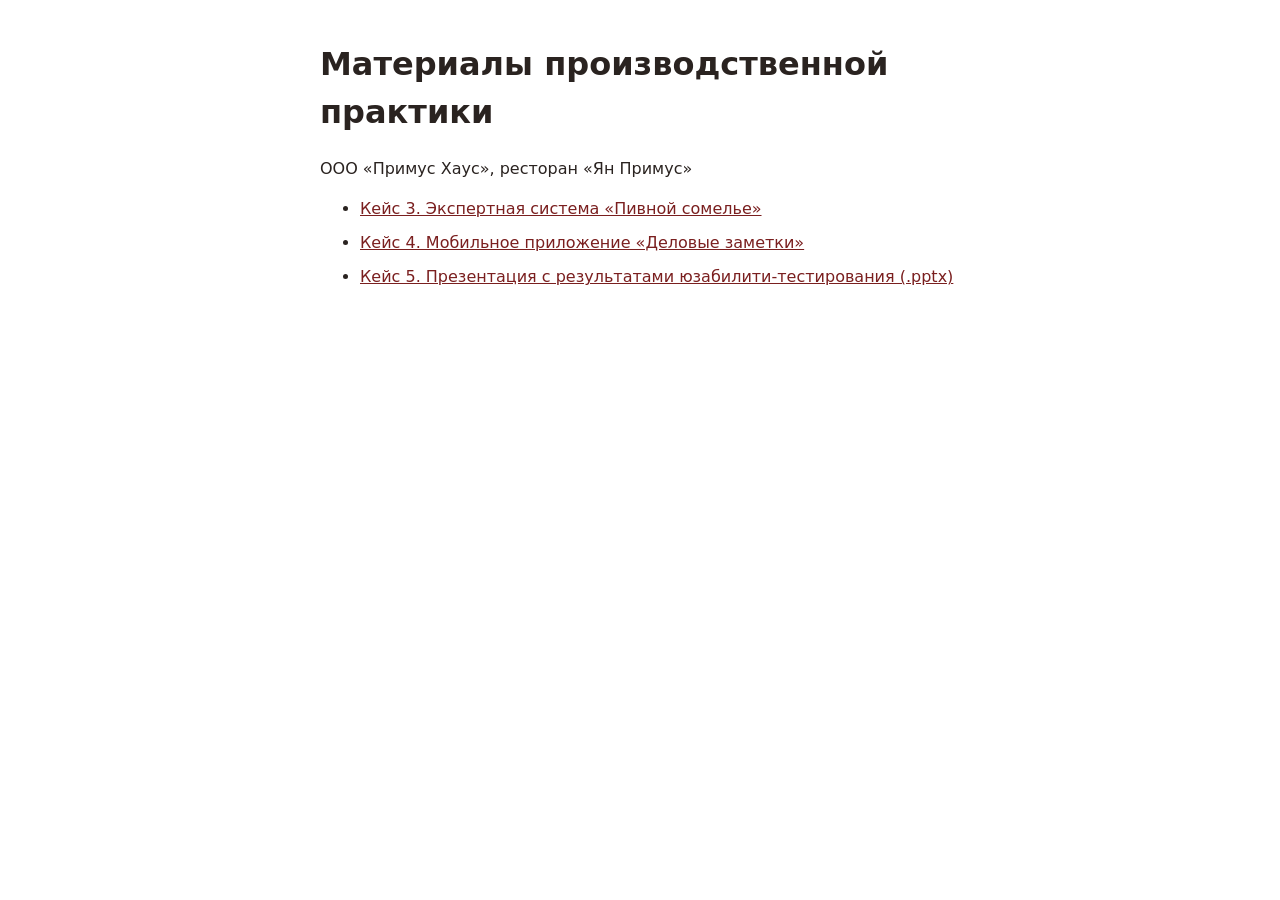
<file: index.html>
<!doctype html>
<html lang="ru">
<head>
<meta charset="utf-8">
<meta name="viewport" content="width=device-width, initial-scale=1">
<title>Материалы производственной практики</title>
<style>
body{font-family:system-ui,Arial,sans-serif;max-width:640px;margin:40px auto;padding:0 16px;color:#2a2320;line-height:1.5}
a{color:#7a1f1f}
li{margin:10px 0}
</style>
</head>
<body>
<h1>Материалы производственной практики</h1>
<p>ООО «Примус Хаус», ресторан «Ян Примус»</p>
<ul>
<li><a href="expert-system/">Кейс 3. Экспертная система «Пивной сомелье»</a></li>
<li><a href="notes-app/">Кейс 4. Мобильное приложение «Деловые заметки»</a></li>
<li><a href="presentation/usability-testing.pptx">Кейс 5. Презентация с результатами юзабилити-тестирования (.pptx)</a></li>
</ul>
</body>
</html>
</file>
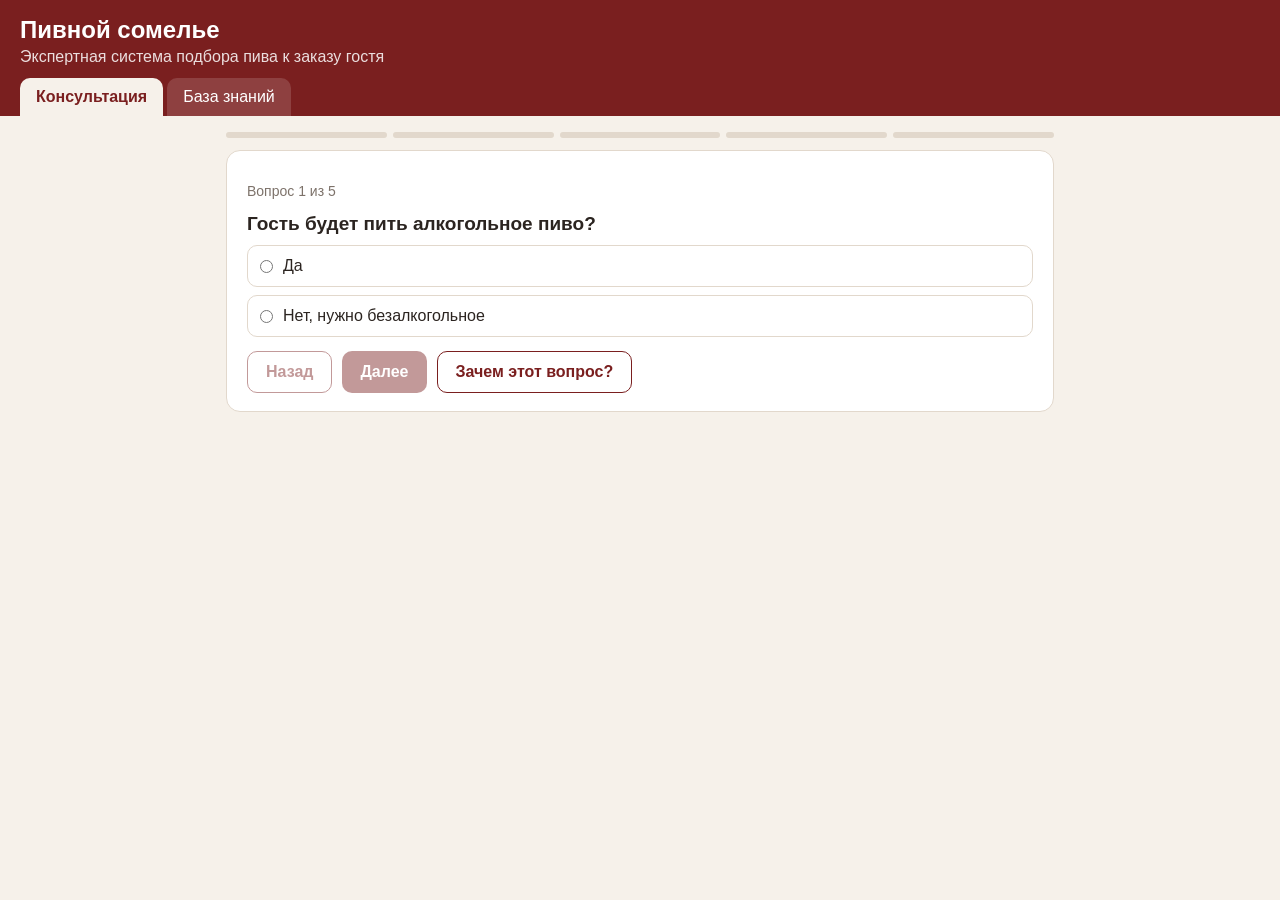
<file: expert-system/index.html>
<!DOCTYPE html>
<html lang="ru">
<head>
  <meta charset="utf-8">
  <meta name="viewport" content="width=device-width, initial-scale=1">
  <title>Пивной сомелье - экспертная система</title>
  <link rel="stylesheet" href="css/style.css">
</head>
<body>
  <header>
    <h1>Пивной сомелье</h1>
    <p>Экспертная система подбора пива к заказу гостя</p>
    <nav>
      <button class="tab active" data-tab="consult">Консультация</button>
      <button class="tab" data-tab="kb">База знаний</button>
    </nav>
  </header>

  <main>
    <section id="consult" class="panel active">
      <div id="progress" class="progress"></div>
      <div id="question" class="card"></div>
      <div id="result" class="card" hidden></div>
    </section>

    <section id="kb" class="panel">
      <div class="card">
        <h2>Правила базы знаний</h2>
        <p class="muted">КУ - коэффициент уверенности заключения. Приоритет определяет порядок срабатывания при конфликте правил.</p>
        <table id="rulesTable">
          <thead><tr><th>№</th><th>Правило</th><th>Приоритет</th></tr></thead>
          <tbody></tbody>
        </table>
      </div>
      <div class="card">
        <h2>Каталог рекомендаций</h2>
        <p class="muted" id="catalogueNote"></p>
        <table id="catalogueTable">
          <thead><tr><th>Стиль</th><th>Позиции карты сети</th><th>Подача</th></tr></thead>
          <tbody></tbody>
        </table>
      </div>
    </section>
  </main>

  <script src="js/engine.js"></script>
  <script src="js/kb.js"></script>
  <script src="js/ui.js"></script>
</body>
</html>
</file>
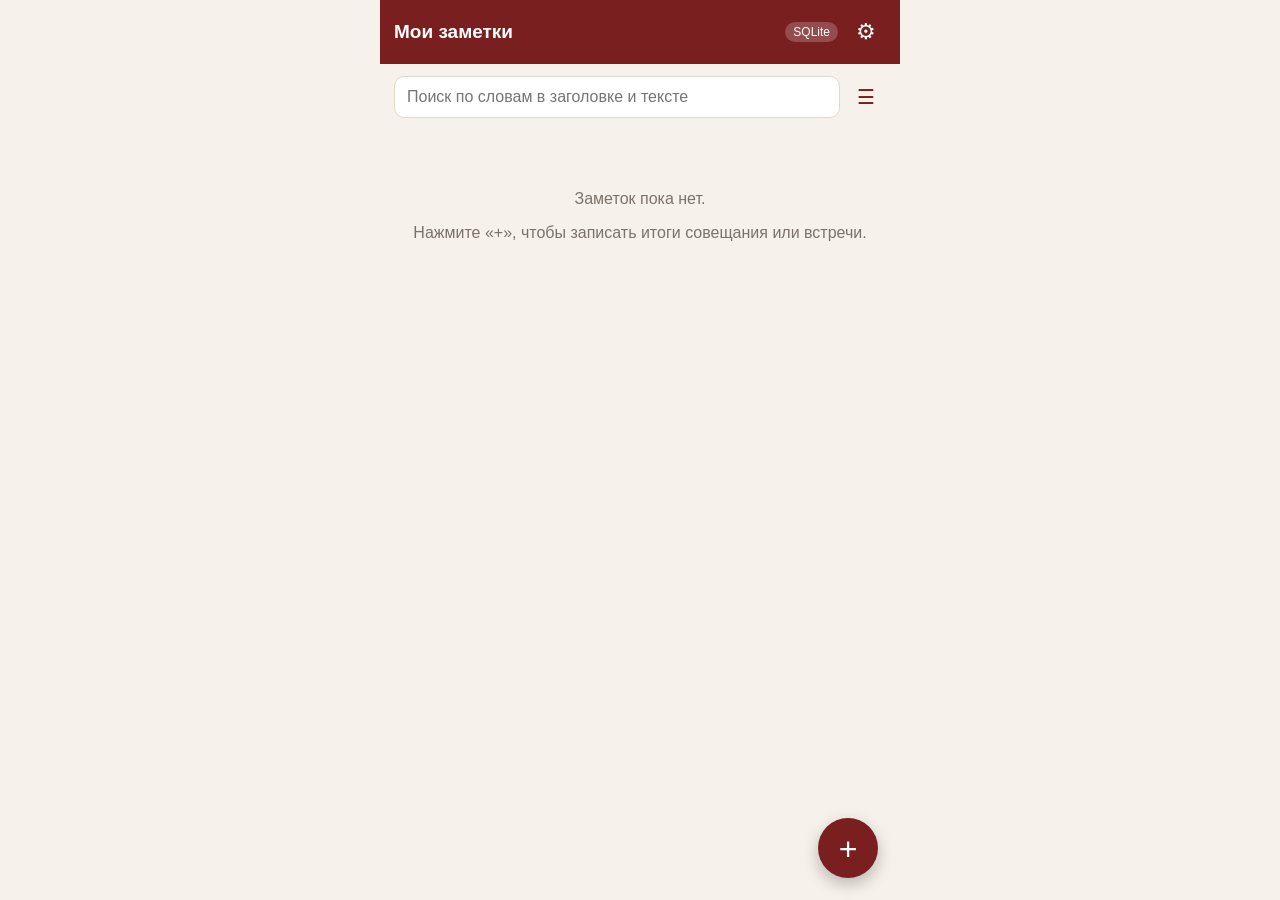
<file: notes-app/index.html>
<!DOCTYPE html>
<html lang="ru">
<head>
  <meta charset="utf-8">
  <meta name="viewport" content="width=device-width, initial-scale=1, viewport-fit=cover">
  <meta name="theme-color" content="#7a1f1f">
  <meta name="apple-mobile-web-app-capable" content="yes">
  <meta name="apple-mobile-web-app-title" content="Заметки">
  <title>Деловые заметки</title>
  <link rel="manifest" href="manifest.webmanifest">
  <link rel="icon" href="icons/icon.svg" type="image/svg+xml">
  <link rel="apple-touch-icon" href="icons/icon-192.png">
  <link rel="stylesheet" href="css/style.css">
</head>
<body>
  <header class="topbar">
    <button class="icon-btn" id="btnBack" aria-label="Назад" hidden>&#8592;</button>
    <h1 id="screenTitle">Мои заметки</h1>
    <span class="storage-badge" id="storageBadge" title="Текущее хранилище">SQLite</span>
    <button class="icon-btn" id="btnSettings" aria-label="Настройки">&#9881;</button>
  </header>

  <main>
    <!-- Список заметок -->
    <section id="screenList" class="screen active">
      <div class="search-box">
        <input type="search" id="searchText" placeholder="Поиск по словам в заголовке и тексте" autocomplete="off">
        <button class="icon-btn small" id="btnFilters" aria-label="Фильтры" aria-expanded="false">&#9776;<span class="badge" id="filterCount" hidden></span></button>
      </div>
      <div class="filters" id="filters" hidden>
        <label>Дата с<input type="date" id="fDateFrom"></label>
        <label>по<input type="date" id="fDateTo"></label>
        <label>Время с<input type="time" id="fTimeFrom"></label>
        <label>по<input type="time" id="fTimeTo"></label>
        <label class="wide">Тип мероприятия
          <select id="fCategory">
            <option value="">Все</option>
          </select>
        </label>
        <button class="btn secondary wide" id="btnResetFilters">Сбросить фильтры</button>
      </div>
      <div class="result-row">
        <p class="result-info" id="resultInfo"></p>
        <button class="link-btn" id="btnClearAll" hidden>Сбросить поиск</button>
      </div>
      <ul class="note-list" id="noteList"></ul>
      <div class="empty" id="emptyState" hidden>
        <p>Заметок пока нет.</p>
        <p>Нажмите «+», чтобы записать итоги совещания или встречи.</p>
      </div>
      <button class="fab" id="btnAdd" aria-label="Новая заметка">+</button>
    </section>

    <!-- Просмотр заметки -->
    <section id="screenView" class="screen">
      <article class="note-view">
        <h2 id="vTitle"></h2>
        <p class="meta"><span id="vDate"></span> · <span id="vTime"></span> · <span id="vCategory"></span></p>
        <div class="content" id="vContent"></div>
        <p class="meta small" id="vUpdated"></p>
      </article>
      <div class="actions">
        <button class="btn" id="btnEdit">Редактировать</button>
        <button class="btn secondary" id="btnExportOne">Сохранить в файл</button>
        <button class="btn danger" id="btnDelete">Удалить</button>
      </div>
    </section>

    <!-- Создание и редактирование -->
    <section id="screenEdit" class="screen">
      <form id="noteForm" novalidate>
        <label>Заголовок*
          <input type="text" id="eTitle" maxlength="120" placeholder="Например: Планёрка администраторов" required>
        </label>
        <p class="error" id="eTitleError" hidden>Введите заголовок заметки</p>
        <div class="row">
          <label>Дата*<input type="date" id="eDate" required></label>
          <label>Время*<input type="time" id="eTime" required></label>
        </div>
        <label>Тип мероприятия
          <select id="eCategory"></select>
        </label>
        <label>Содержание
          <textarea id="eContent" rows="10" placeholder="Повестка, решения, ответственные, сроки"></textarea>
        </label>
        <div class="actions">
          <button type="submit" class="btn" id="btnSave">Сохранить</button>
          <button type="button" class="btn secondary" id="btnCancel">Отмена</button>
        </div>
      </form>
    </section>

    <!-- Настройки -->
    <section id="screenSettings" class="screen">
      <h2>Где хранить заметки</h2>
      <label class="radio">
        <input type="radio" name="storage" value="sqlite" checked>
        <span><b>База данных SQLite</b><br><small>Все заметки лежат в одном файле notes.sqlite на устройстве. Быстрый поиск SQL-запросом.</small></span>
      </label>
      <label class="radio">
        <input type="radio" name="storage" value="files">
        <span><b>Файлы на устройстве</b><br><small>Каждая заметка сохраняется отдельным файлом <code>.json</code> в папке приложения notes/.</small></span>
      </label>
      <p class="hint" id="storageInfo"></p>
      <h2>Перенос данных</h2>
      <div class="actions column">
        <button class="btn secondary" id="btnCopyToOther">Скопировать заметки в другое хранилище</button>
        <button class="btn secondary" id="btnExportAll">Выгрузить все заметки в файл (.json)</button>
        <button class="btn secondary" id="btnExportDb">Скачать файл базы notes.sqlite</button>
        <label class="btn secondary file-btn">Загрузить заметки из файла
          <input type="file" id="importFile" accept=".json,.txt,application/json,text/plain" hidden>
        </label>
        <button class="btn secondary" id="btnDemo">Добавить примеры заметок</button>
      </div>
      <p class="hint">Версия 1.3. Работает без интернета после первого открытия.</p>
    </section>
  </main>

  <div class="toast" id="toast" role="status" aria-live="polite"></div>
  <dialog id="confirmDialog">
    <p id="confirmText"></p>
    <div class="actions">
      <button class="btn danger" id="confirmYes">Да</button>
      <button class="btn secondary" id="confirmNo">Отмена</button>
    </div>
  </dialog>

  <script src="lib/sql-wasm.js"></script>
  <script src="js/storage-sqlite.js"></script>
  <script src="js/storage-files.js"></script>
  <script src="js/app.js"></script>
</body>
</html>
</file>
<file: expert-system/css/style.css>
* { box-sizing: border-box; }
[hidden] { display: none !important; }
body { margin: 0; font-family: "Segoe UI", Roboto, Arial, sans-serif; background: #f6f1ea; color: #2b2420; }
header { background: #7a1f1f; color: #fff; padding: 16px 20px 0; }
header h1 { margin: 0; font-size: 24px; }
header p { margin: 4px 0 12px; opacity: .85; }
nav { display: flex; gap: 4px; }
.tab { border: 0; background: rgba(255,255,255,.15); color: #fff; padding: 10px 16px; border-radius: 10px 10px 0 0; font: inherit; cursor: pointer; }
.tab.active { background: #f6f1ea; color: #7a1f1f; font-weight: 600; }
main { max-width: 860px; margin: 0 auto; padding: 16px; }
.panel { display: none; }
.panel.active { display: block; }
.card { background: #fff; border: 1px solid #e2d8cc; border-radius: 14px; padding: 18px 20px; margin-bottom: 14px; }
.card h2 { margin: 0 0 10px; font-size: 19px; }
.muted { color: #7d726a; font-size: 14px; }
.progress { display: flex; gap: 6px; margin-bottom: 12px; }
.progress span { flex: 1; height: 6px; border-radius: 3px; background: #e2d8cc; }
.progress span.done { background: #a33a2e; }
.option { display: flex; align-items: center; gap: 10px; padding: 11px 12px; border: 1px solid #e2d8cc; border-radius: 10px; margin: 8px 0; cursor: pointer; }
.option:hover { background: #fbf6f0; }
.option input { margin: 0; }
.buttons { display: flex; gap: 10px; margin-top: 14px; flex-wrap: wrap; }
.btn { border: 0; border-radius: 10px; padding: 11px 18px; font: inherit; font-weight: 600; cursor: pointer; background: #7a1f1f; color: #fff; }
.btn.secondary { background: #fff; color: #7a1f1f; border: 1px solid #7a1f1f; }
.btn:disabled { opacity: .45; cursor: default; }
.why { margin-top: 12px; font-size: 14px; background: #fbf6f0; border-radius: 10px; padding: 10px 12px; }
.why li { margin: 3px 0; }
.rec { border-left: 5px solid #a33a2e; padding: 8px 12px; margin: 10px 0; background: #fbf6f0; border-radius: 0 10px 10px 0; }
.rec h3 { margin: 0 0 4px; font-size: 17px; }
.bar { height: 8px; border-radius: 4px; background: #e2d8cc; margin: 6px 0; }
.bar i { display: block; height: 100%; border-radius: 4px; background: #a33a2e; }
.advice { background: #fff6d6; border-radius: 10px; padding: 10px 12px; margin: 10px 0; }
table { width: 100%; border-collapse: collapse; font-size: 14px; }
th, td { border-bottom: 1px solid #eee3d8; padding: 7px 6px; text-align: left; vertical-align: top; }
th { background: #f3e9df; }
ol.trace { font-size: 14px; padding-left: 22px; }
ol.trace li { margin: 5px 0; }
.answers { font-size: 14px; color: #4f4640; }
</file>
<file: notes-app/css/style.css>
:root {
  --main: #7a1f1f;
  --main-light: #a33a2e;
  --bg: #f6f1ea;
  --card: #ffffff;
  --text: #2b2420;
  --muted: #7d726a;
  --border: #e2d8cc;
  --danger: #c0392b;
  --radius: 14px;
}

* { box-sizing: border-box; }
[hidden] { display: none !important; }

html, body {
  margin: 0;
  background: var(--bg);
  color: var(--text);
  font-family: -apple-system, "Segoe UI", Roboto, Arial, sans-serif;
  font-size: 16px;
}

body { max-width: 520px; margin: 0 auto; min-height: 100vh; position: relative; }

.topbar {
  position: sticky; top: 0; z-index: 5;
  display: flex; align-items: center; gap: 8px;
  padding: 12px 14px;
  padding-top: calc(12px + env(safe-area-inset-top));
  background: var(--main); color: #fff;
}
.topbar h1 { flex: 1; font-size: 19px; margin: 0; white-space: nowrap; overflow: hidden; text-overflow: ellipsis; }

.storage-badge {
  font-size: 12px; padding: 3px 8px; border-radius: 10px;
  background: rgba(255,255,255,.2);
}

.icon-btn {
  border: 0; background: transparent; color: inherit;
  font-size: 22px; width: 40px; height: 40px; border-radius: 50%; cursor: pointer;
}
.icon-btn:active { background: rgba(255,255,255,.2); }
.icon-btn.small { color: var(--main); font-size: 20px; }

main { padding: 12px 14px 96px; }

.screen { display: none; }
.screen.active { display: block; }

.search-box { display: flex; gap: 6px; align-items: center; }
.search-box input { flex: 1; }

input, select, textarea {
  width: 100%; font: inherit; color: inherit;
  padding: 11px 12px; border: 1px solid var(--border);
  border-radius: 10px; background: #fff;
}
input:focus, select:focus, textarea:focus { outline: 2px solid var(--main-light); border-color: transparent; }
textarea { resize: vertical; min-height: 160px; line-height: 1.4; }

label { display: block; font-size: 14px; color: var(--muted); margin: 10px 0 4px; }
label input, label select, label textarea { margin-top: 4px; color: var(--text); }

.row { display: flex; gap: 10px; }
.row label { flex: 1; }

.filters {
  display: grid; grid-template-columns: 1fr 1fr; gap: 0 10px;
  background: var(--card); border: 1px solid var(--border);
  border-radius: var(--radius); padding: 4px 12px 12px; margin-top: 10px;
}
.filters .wide { grid-column: 1 / 3; }
.filters .btn { margin-top: 12px; }

.result-row { display: flex; align-items: center; justify-content: space-between; gap: 8px; }
.result-info { color: var(--muted); font-size: 13px; margin: 10px 2px 6px; }
.link-btn { border: 0; background: none; color: var(--main); font: inherit; font-size: 14px; font-weight: 600; cursor: pointer; padding: 6px 2px; }

#btnFilters { position: relative; }
.badge {
  position: absolute; top: 0; right: 0;
  min-width: 18px; height: 18px; padding: 0 5px; border-radius: 9px;
  background: var(--danger); color: #fff; font-size: 11px; line-height: 18px; font-weight: 700;
}

.note-list { list-style: none; margin: 0; padding: 0; }
.note-list li {
  background: var(--card); border: 1px solid var(--border);
  border-radius: var(--radius); padding: 12px 14px; margin-bottom: 10px; cursor: pointer;
}
.note-list li:active { background: #fbf6f0; }
.note-list .title { font-weight: 600; margin: 0 0 4px; }
.note-list .meta { font-size: 13px; color: var(--muted); }
.note-list .preview { font-size: 14px; margin-top: 6px; color: #4f4640;
  display: -webkit-box; -webkit-line-clamp: 2; -webkit-box-orient: vertical; overflow: hidden; }
.tag { display: inline-block; font-size: 12px; padding: 1px 8px; border-radius: 8px; background: #f3e3d8; color: var(--main); }
mark { background: #ffe58a; padding: 0 1px; }

.empty { text-align: center; color: var(--muted); padding: 40px 10px; }

.fab {
  position: fixed; bottom: calc(22px + env(safe-area-inset-bottom));
  right: max(22px, calc(50% - 260px + 22px));
  width: 60px; height: 60px; border-radius: 50%; border: 0;
  background: var(--main); color: #fff; font-size: 32px; line-height: 60px;
  box-shadow: 0 6px 16px rgba(0,0,0,.25); cursor: pointer;
}

.note-view { background: var(--card); border: 1px solid var(--border); border-radius: var(--radius); padding: 16px; }
.note-view h2 { margin: 0 0 6px; font-size: 21px; }
.note-view .meta { color: var(--muted); font-size: 14px; margin: 0 0 12px; }
.note-view .meta.small { font-size: 12px; margin: 14px 0 0; }
.note-view .content { white-space: pre-wrap; line-height: 1.45; }

.actions { display: flex; gap: 10px; margin-top: 16px; flex-wrap: wrap; }
.actions.column { flex-direction: column; }

.btn {
  flex: 1; min-height: 46px; padding: 10px 14px; border-radius: 12px;
  border: 0; font: inherit; font-weight: 600; cursor: pointer;
  background: var(--main); color: #fff; text-align: center;
}
.btn.secondary { background: #fff; color: var(--main); border: 1px solid var(--main); }
.btn.danger { background: var(--danger); }
.file-btn { display: flex; align-items: center; justify-content: center; margin: 0; color: var(--main); }

.error { color: var(--danger); font-size: 13px; margin: 2px 0 0; }
input.invalid { border-color: var(--danger); }

.radio {
  display: flex; gap: 10px; align-items: flex-start;
  background: var(--card); border: 1px solid var(--border); border-radius: var(--radius);
  padding: 12px; color: var(--text); cursor: pointer;
}
.radio input { width: auto; margin-top: 4px; }
.radio small { color: var(--muted); }
.hint { color: var(--muted); font-size: 13px; }

#screenSettings h2 { font-size: 17px; margin: 18px 0 6px; }

.toast {
  position: fixed; left: 50%; top: calc(76px + env(safe-area-inset-top)); transform: translateX(-50%);
  background: #2b2420; color: #fff; padding: 10px 16px; border-radius: 10px;
  font-size: 14px; opacity: 0; transition: opacity .25s; pointer-events: none; max-width: 90%;
}
.toast.show { opacity: .95; }

dialog { border: 0; border-radius: var(--radius); padding: 18px; max-width: 340px; }
dialog::backdrop { background: rgba(0,0,0,.4); }
</file>
